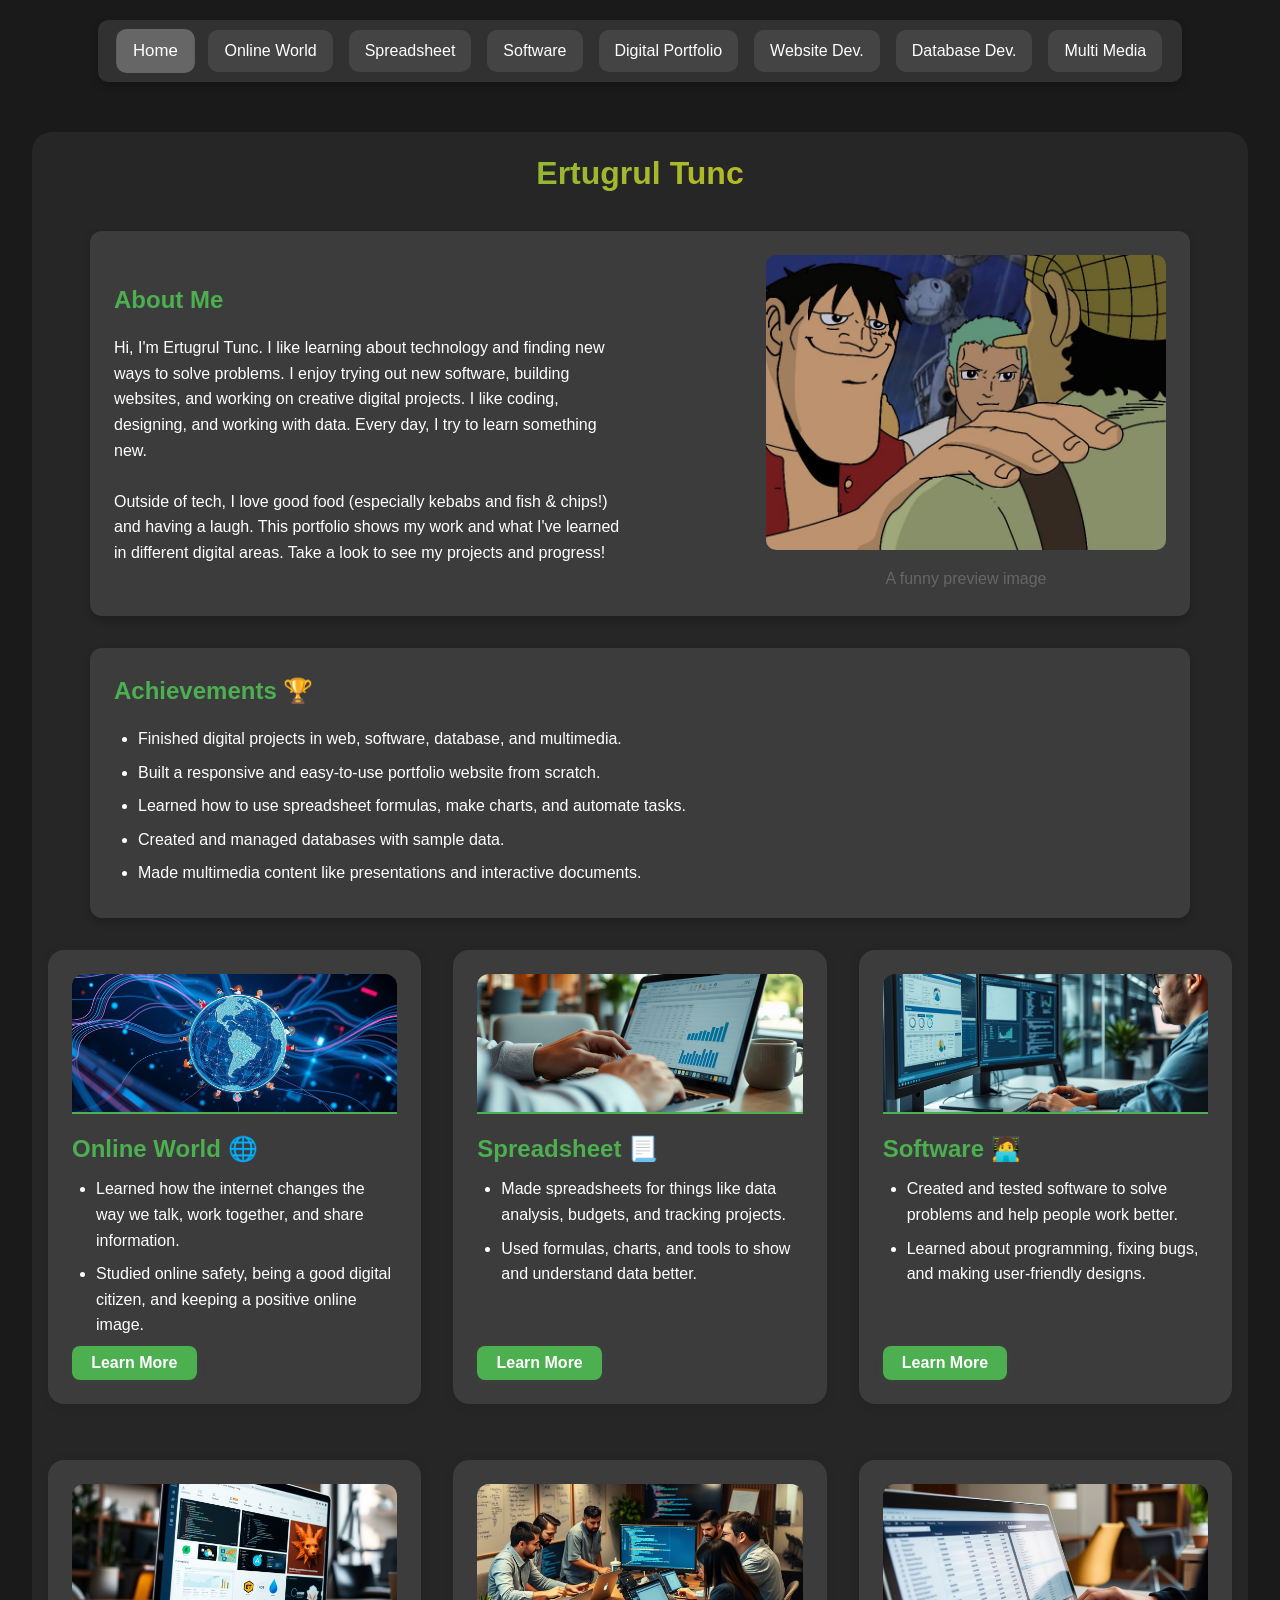
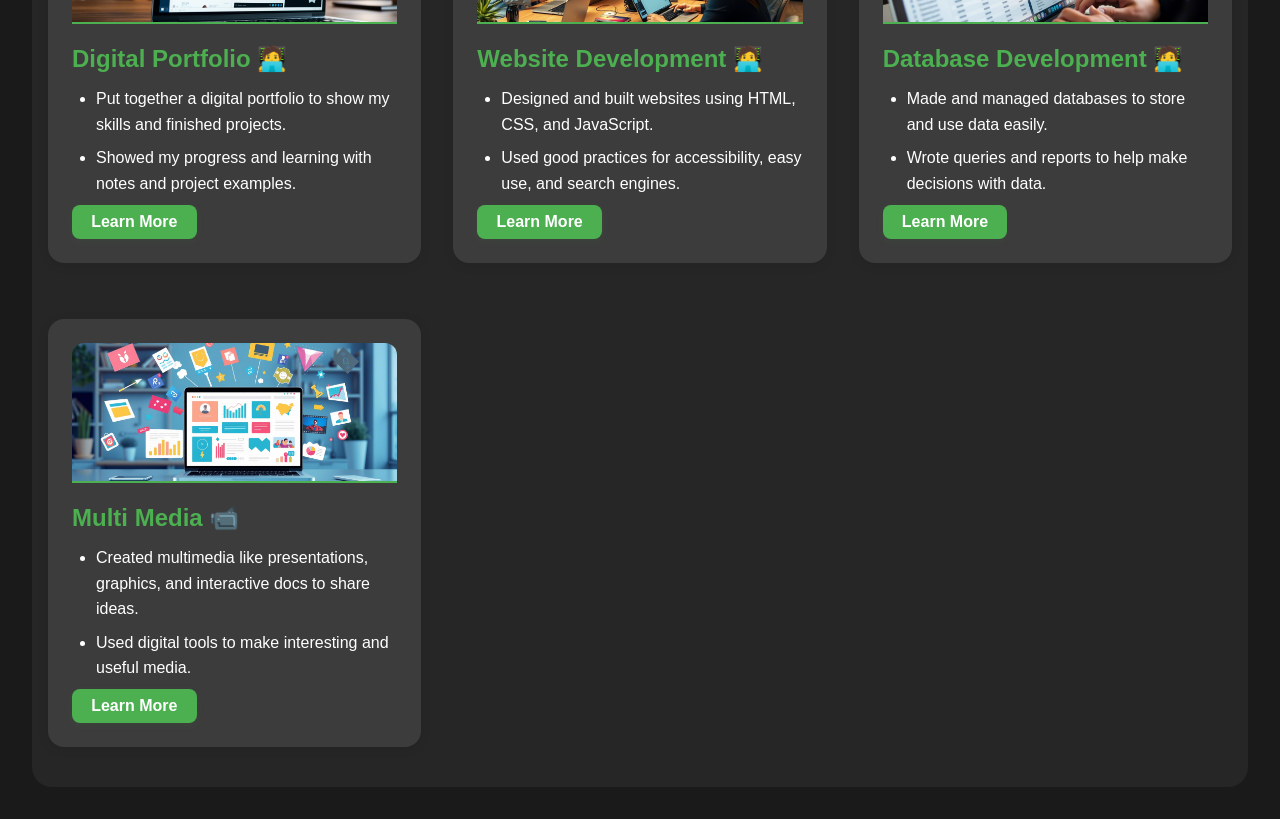
<file: index.html>
<!DOCTYPE html>
<html lang="en">
<head>
    <meta charset="UTF-8">
    <meta name="viewport" content="width=device-width, initial-scale=1.0">
    <title>Home - Ertugrul Tunc Portfolio</title>
    <link rel="stylesheet" href="styles.css">
</head>
<body>
    <!-- Floating Navbar -->
    <nav>
        <ul>
            <li><a href="index.html" class="active">Home</a></li>
            <li><a href="#online">Online World</a></li>
            <li><a href="#spreadsheet" >Spreadsheet</a></li>
            <li><a href="#software">Software</a></li>
            <li><a href="#digital_portfilio">Digital Portfolio</a></li>
            <li><a href="#website_dev">Website Dev.</a></li>
            <li><a href="#database_dev">Database Dev.</a></li>
            <li><a href="#multimedia">Multi Media</a></li>
        </ul>
    </nav>

    <!-- Main Content -->
    <main>
        <div class="container">
            <h1 class="name">Ertugrul Tunc</h1>
            <!-- Combined About Me and Image Preview Section -->
            <section class="about-image-section card" style="display: flex; align-items: center; justify-content: space-between; max-width: 1100px; margin: 2rem auto;">
                <div class="about-text" style="flex: 1; max-width: 550px; padding-right: 2rem;">
                    <h2>About Me</h2>
                    <p>
                        Hi, I'm Ertugrul Tunc. I like learning about technology and finding new ways to solve problems. I enjoy trying out new software, building websites, and working on creative digital projects. I like coding, designing, and working with data. Every day, I try to learn something new.<br><br>
                        Outside of tech, I love good food (especially kebabs and fish & chips!) and having a laugh. This portfolio shows my work and what I've learned in different digital areas. Take a look to see my projects and progress!
                    </p>
                </div>
                <div class="about-image" style="flex: 1; max-width: 400px; text-align: right;">
                    <img src="assets/0_Others/b11.jfif" alt="Image Preview" style="max-width: 100%; border-radius: 10px;">
                    <div class="image-caption" style="margin-top: 0.5rem;">A funny preview image</div>
                </div>
            </section>
            <!-- Achievements Section (now inside main content) -->
            <section class="achievements-section" style="max-width: 1100px; margin: 2rem auto 0 auto;">
                <div class="card">
                    <h2>Achievements 🏆</h2>
                    <ul>
                        <li>Finished digital projects in web, software, database, and multimedia.</li>
                        <li>Built a responsive and easy-to-use portfolio website from scratch.</li>
                        <li>Learned how to use spreadsheet formulas, make charts, and automate tasks.</li>
                        <li>Created and managed databases with sample data.</li>
                        <li>Made multimedia content like presentations and interactive documents.</li>
                    </ul>
                </div>
            </section>
            <!-- Sections Grid Start -->
            <div class="sections-grid">
                <a href="online.html" class="card section-card section-link" id="online">
                    <img src="assets/0_Others/onlineworld.png" alt="Online World Preview" class="section-preview-img">
                    <h2>Online World 🌐</h2>
                    <ul>
                        <li>Learned how the internet changes the way we talk, work together, and share information.</li>
                        <li>Studied online safety, being a good digital citizen, and keeping a positive online image.</li>
                    </ul>
                    <button class="learn-more-btn">Learn More</button>
                </a>
                <a href="spreadsheet.html" class="card section-card section-link" id="spreadsheet">
                    <img src="assets/0_Others/spreadsheet.png" alt="Spreadsheet Preview" class="section-preview-img">
                    <h2>Spreadsheet 📃</h2>
                    <ul>
                        <li>Made spreadsheets for things like data analysis, budgets, and tracking projects.</li>
                        <li>Used formulas, charts, and tools to show and understand data better.</li>
                    </ul>
                    <button class="learn-more-btn">Learn More</button>
                </a>
                <a href="software.html" class="card section-card section-link" id="software">
                    <img src="assets/0_Others/software.png" alt="Software Preview" class="section-preview-img">
                    <h2>Software 🧑‍💻</h2>
                    <ul>
                        <li>Created and tested software to solve problems and help people work better.</li>
                        <li>Learned about programming, fixing bugs, and making user-friendly designs.</li>
                    </ul>
                    <button class="learn-more-btn">Learn More</button>
                </a>
                <a href="digital_portfilio.html" class="card section-card section-link" id="digital_portfilio">
                    <img src="assets/0_Others/digitalportfolio.png" alt="Digital Portfolio Preview" class="section-preview-img">
                    <h2>Digital Portfolio 🧑‍💻</h2>
                    <ul>
                        <li>Put together a digital portfolio to show my skills and finished projects.</li>
                        <li>Showed my progress and learning with notes and project examples.</li>
                    </ul>
                    <button class="learn-more-btn">Learn More</button>
                </a>
                <a href="website_dev.html" class="card section-card section-link" id="website_dev">
                    <img src="assets/0_Others/websitedevelopment.png" alt="Website Development Preview" class="section-preview-img">
                    <h2>Website Development 🧑‍💻</h2>
                    <ul>
                        <li>Designed and built websites using HTML, CSS, and JavaScript.</li>
                        <li>Used good practices for accessibility, easy use, and search engines.</li>
                    </ul>
                    <button class="learn-more-btn">Learn More</button>
                </a>
                <a href="database_dev.html" class="card section-card section-link" id="database_dev">
                    <img src="assets/0_Others/databasedevelopment.png" alt="Database Development Preview" class="section-preview-img">
                    <h2>Database Development 🧑‍💻</h2>
                    <ul>
                        <li>Made and managed databases to store and use data easily.</li>
                        <li>Wrote queries and reports to help make decisions with data.</li>
                    </ul>
                    <button class="learn-more-btn">Learn More</button>
                </a>
                <a href="multimedia.html" class="card section-card section-link" id="multimedia">
                    <img src="assets/0_Others/multimedia.png" alt="Multi Media Preview" class="section-preview-img">
                    <h2>Multi Media 📹</h2>
                    <ul>
                        <li>Created multimedia like presentations, graphics, and interactive docs to share ideas.</li>
                        <li>Used digital tools to make interesting and useful media.</li>
                    </ul>
                    <button class="learn-more-btn">Learn More</button>
                </a>
            </div>
            <!-- Sections Grid End -->
        </div>
    </main>
    <script>
        // Smooth scroll and highlight for navbar links
        document.querySelectorAll('nav a[href^="#"]').forEach(link => {
            link.addEventListener('click', function(e) {
                const targetId = this.getAttribute('href').slice(1);
                const target = document.getElementById(targetId);
                if (target) {
                    e.preventDefault();
                    target.scrollIntoView({ behavior: 'smooth', block: 'center' });
                    // Remove highlight from any previously highlighted section
                    document.querySelectorAll('.highlight-section').forEach(el => {
                        el.classList.remove('highlight-section');
                    });
                    // Add highlight to the target section
                    target.classList.add('highlight-section');
                    // Remove highlight after a short delay
                    setTimeout(() => {
                        target.classList.remove('highlight-section');
                    }, 1500);
                }
            });
        });
    </script>
</body>
</html>
</file>
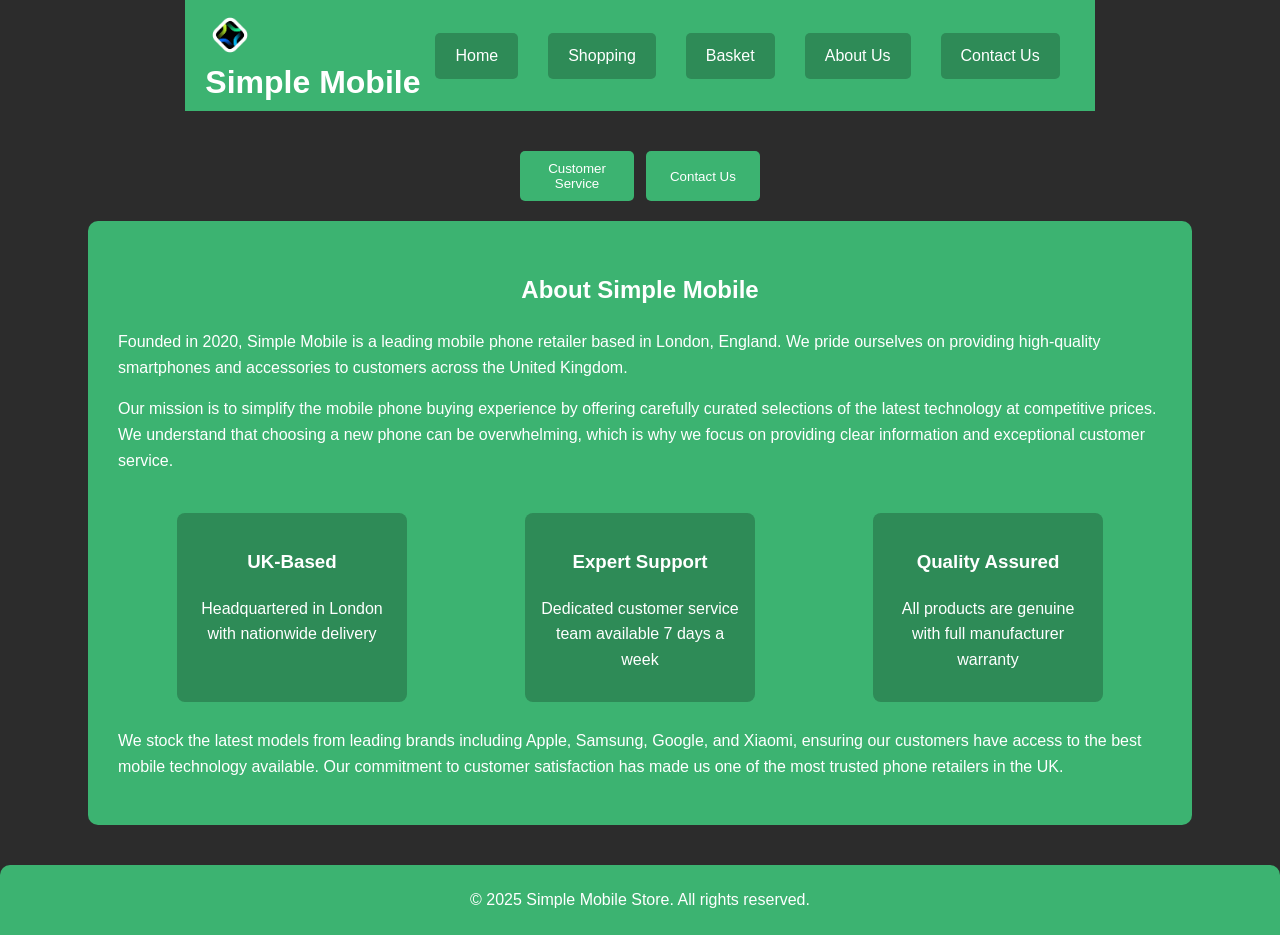
<file: about.html>
<!DOCTYPE html>
<html lang="en">
<head>
    <meta charset="UTF-8">
    <meta name="viewport" content="width=device-width, initial-scale=1.0">
    <title>Simple Mobile - About Us Page</title>
    <style>
        body {
            background-color: #2c2c2c;
            font-family: Arial, sans-serif;
            margin: 0;
            padding: 0;
            display: flex;
            flex-direction: column;
            align-items: center;
            color: white;
        }
        .header-container {
            display: flex;
            align-items: center;
            justify-content: space-between;
            background-color: #3CB371;
            padding: 10px 20px;
            width: 100%;
            box-sizing: border-box;
            position: sticky;
            top: 0;
            z-index: 1000;
        }
        .logo {
            margin-right: 20px;
        }
        .navbar {
            display: flex;
            list-style-type: none;
            margin: 0;
            padding: 0;
        }
        .navbar li {
            margin: 0 15px;
        }
        .navbar a {
            color: white;
            text-decoration: none;
            padding: 14px 20px;
            display: block;
            border-radius: 5px;
            transition: background-color 0.3s ease;
            background-color: #2E8B57;
        }
        .navbar a:hover {
            background-color: #2E8B57;
        }
        .main-content {
            padding: 20px;
            text-align: center;
            width: 100%;
            box-sizing: border-box;
            max-width: 1200px;
        }
        .about-us-container {
            display: flex;
            flex-direction: column;
            align-items: center;
            margin-top: 20px;
        }
        .button-container {
            display: flex;
            justify-content: space-around;
            margin-bottom: 20px;
        }
        .button {
            background-color: #3CB371;
            color: white;
            padding: 10px 20px;
            border: none;
            border-radius: 5px;
            cursor: pointer;
            transition: background-color 0.3s ease;
            width: 45%;
        }
        .button:hover {
            background-color: #2E8B57;
        }
        .about-info {
            width: 90%;
            height: auto;
            background-color: #3CB371;
            border-radius: 10px;
            padding: 30px;
            color: white;
            text-align: left;
            line-height: 1.6;
        }

        .about-info h2 {
            color: white;
            margin-bottom: 20px;
            text-align: center;
        }

        .about-info p {
            margin-bottom: 15px;
        }

        .company-highlights {
            display: flex;
            justify-content: space-around;
            margin-top: 30px;
            flex-wrap: wrap;
        }

        .highlight-box {
            background-color: #2E8B57;
            padding: 15px;
            border-radius: 8px;
            margin: 10px;
            width: 200px;
            text-align: center;
        }
        footer {
            text-align: center;
            padding: 10px 0;
            background-color: #3CB371;
            color: white;
            border-top-left-radius: 10px;
            border-top-right-radius: 10px;
            margin-top: 20px;
            width: 100%;
            box-sizing: border-box;
        }
        .datetime-container {
            display: flex;
            flex-direction: column;
            align-items: flex-end;
        }
        .trademark {
            position: fixed;
            bottom: 10px;
            right: 10px;
            background-color: rgba(60, 179, 113, 0.8);
            padding: 5px 10px;
            border-radius: 5px;
            font-size: 0.8em;
            z-index: 1000;
        }
        .logo-container {
            position: fixed;
            top: 20px;
            left: 20px;
            background-color: #3CB371;
            padding: 10px 20px;
            border-radius: 10px;
            display: flex;
            align-items: center;
            box-shadow: 0 4px 8px rgba(0, 0, 0, 0.2);
            z-index: 1001;
        }

        .logo-container img {
            width: 50px;
            height: 50px;
            margin-right: 15px;
        }

        .logo-container h1 {
            margin: 0;
            color: white;
            font-size: 1.5em;
        }
    </style>
</head>
<body>
    <header>
        <div class="header-container">
            <div>
                <img src="assets\logo.jpg" alt="Simple Mobile Logo" class="logo" width="50" height="50">
                <h1 style="margin: 0; color: white;">Simple Mobile</h1>
            </div>
            <nav>
                <ul class="navbar">
                    <li><a href="index.html">Home</a></li>
                    <li><a href="shopping.html">Shopping</a></li>
                    <li><a href="basket.html">Basket</a></li>
                    <li><a href="about.html">About Us</a></li>
                    <li><a href="contact.html">Contact Us</a></li>
                </ul>
            </nav>
        </div>
    </header>
    <main>
        <section class="main-content">
            <div class="about-us-container">
                <div class="button-container">
                    <button class="button" onclick="window.location.href='customerservice.html'">Customer Service</button>
                    <button class="button">Contact Us</button>
                </div>
                <div class="about-info">
                    <h2>About Simple Mobile</h2>
                    <p>Founded in 2020, Simple Mobile is a leading mobile phone retailer based in London, England. We pride ourselves on providing high-quality smartphones and accessories to customers across the United Kingdom.</p>
                    
                    <p>Our mission is to simplify the mobile phone buying experience by offering carefully curated selections of the latest technology at competitive prices. We understand that choosing a new phone can be overwhelming, which is why we focus on providing clear information and exceptional customer service.</p>

                    <div class="company-highlights">
                        <div class="highlight-box">
                            <h3>UK-Based</h3>
                            <p>Headquartered in London with nationwide delivery</p>
                        </div>
                        <div class="highlight-box">
                            <h3>Expert Support</h3>
                            <p>Dedicated customer service team available 7 days a week</p>
                        </div>
                        <div class="highlight-box">
                            <h3>Quality Assured</h3>
                            <p>All products are genuine with full manufacturer warranty</p>
                        </div>
                    </div>

                    <p>We stock the latest models from leading brands including Apple, Samsung, Google, and Xiaomi, ensuring our customers have access to the best mobile technology available. Our commitment to customer satisfaction has made us one of the most trusted phone retailers in the UK.</p>
                </div>
            </div>
        </section>
    </main>
    <footer>
        <p>&copy; 2025 Simple Mobile Store. All rights reserved.</p>
    </footer>
</body>
</html>
</file>
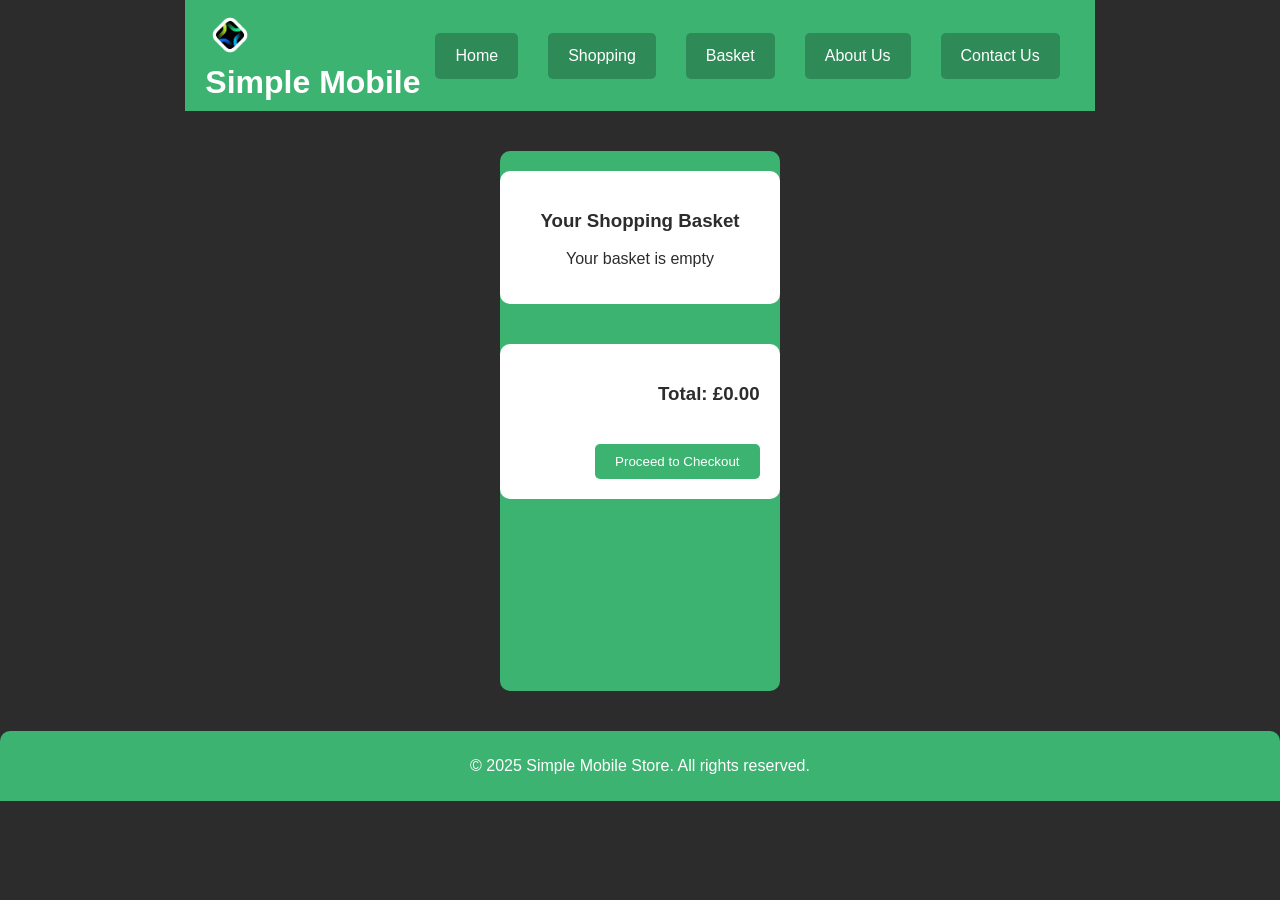
<file: basket.html>
<!DOCTYPE html>
<html lang="en">
<head>
    <meta charset="UTF-8">
    <meta name="viewport" content="width=device-width, initial-scale=1.0">
    <title>Simple Mobile - Basket Page</title>
    <style>
        body {
            background-color: #2c2c2c;
            font-family: Arial, sans-serif;
            margin: 0;
            padding: 0;
            display: flex;
            flex-direction: column;
            align-items: center;
            color: white;
        }
        .header-container {
            display: flex;
            align-items: center;
            justify-content: space-between;
            background-color: #3CB371;
            padding: 10px 20px;
            width: 100%;
            box-sizing: border-box;
            position: sticky;
            top: 0;
            z-index: 1000;
        }
        .logo {
            margin-right: 20px;
        }
        .navbar {
            display: flex;
            list-style-type: none;
            margin: 0;
            padding: 0;
        }
        .navbar li {
            margin: 0 15px;
        }
        .navbar a {
            color: white;
            text-decoration: none;
            padding: 14px 20px;
            display: block;
            border-radius: 5px;
            transition: background-color 0.3s ease;
            background-color: #2E8B57;
        }
        .navbar a:hover {
            background-color: #2E8B57;
        }
        .main-content {
            padding: 20px;
            text-align: center;
            width: 100%;
            box-sizing: border-box;
            max-width: 1200px;
        }
        .basket-container {
            display: flex;
            flex-direction: column;
            align-items: center;
            gap: 20px;
            margin: 20px 0;
            background-color: #3CB371;
            padding: 20px;
            border-radius: 10px;
            min-height: calc(100vh - 400px);
        }
        .checkout-list {
            width: 100%;
            max-width: 800px;
            background-color: white;
            border-radius: 10px;
            padding: 20px;
            color: #2c2c2c;
            margin-bottom: 20px;
            max-height: 500px;
            overflow-y: auto;
        }
        .image-card {
            width: 45%;
            height: 300px;
            background-color: white;
            border-radius: 10px;
            display: flex;
            align-items: center;
            justify-content: center;
            box-shadow: 0 4px 8px rgba(0, 0, 0, 0.1);
        }
        .price-total {
            width: 100%;
            max-width: 800px;
            background-color: white;
            color: #2c2c2c;
            padding: 20px;
            border-radius: 10px;
            text-align: right;
        }
        .checkout-btn {
            background-color: #3CB371;
            color: white;
            padding: 10px 20px;
            border: none;
            border-radius: 5px;
            cursor: pointer;
            transition: background-color 0.3s ease;
            margin-top: 20px;
        }
        .checkout-btn:hover {
            background-color: #2E8B57;
        }
        footer {
            position: relative;
            bottom: 0;
            text-align: center;
            padding: 10px 0;
            background-color: #3CB371;
            color: white;
            border-top-left-radius: 10px;
            border-top-right-radius: 10px;
            width: 100%;
            box-sizing: border-box;
            margin-top: auto;
        }
        .basket-item {
            display: flex;
            justify-content: space-between;
            align-items: center;
            padding: 10px;
            border-bottom: 1px solid #ddd;
        }

        .basket-item img {
            width: 50px;
            height: 50px;
            object-fit: cover;
            border-radius: 5px;
        }

        .remove-btn {
            background-color: #ff4444;
            color: white;
            border: none;
            padding: 5px 10px;
            border-radius: 3px;
            cursor: pointer;
        }
        .datetime-container {
            display: flex;
            flex-direction: column;
            align-items: flex-end;
        }
        .trademark {
            position: fixed;
            bottom: 10px;
            right: 10px;
            background-color: rgba(60, 179, 113, 0.8);
            padding: 5px 10px;
            border-radius: 5px;
            font-size: 0.8em;
            z-index: 1000;
        }
        .logo-container {
            position: fixed;
            top: 20px;
            left: 20px;
            background-color: #3CB371;
            padding: 10px 20px;
            border-radius: 10px;
            display: flex;
            align-items: center;
            box-shadow: 0 4px 8px rgba(0, 0, 0, 0.2);
            z-index: 1001;
        }

        .logo-container img {
            width: 50px;
            height: 50px;
            margin-right: 15px;
        }

        .logo-container h1 {
            margin: 0;
            color: white;
            font-size: 1.5em;
        }
    </style>
</head>
<body>
    <header>
        <div class="header-container">
            <div>
                <img src="assets\logo.jpg" alt="Simple Mobile Logo" class="logo" width="50" height="50">
                <h1 style="margin: 0; color: white;">Simple Mobile</h1>
            </div>
            <nav>
                <ul class="navbar">
                    <li><a href="index.html">Home</a></li>
                    <li><a href="shopping.html">Shopping</a></li>
                    <li><a href="basket.html">Basket</a></li>
                    <li><a href="about.html">About Us</a></li>
                    <li><a href="contact.html">Contact Us</a></li>
                </ul>
            </nav>
        </div>
    </header>
    <main>
        <section class="main-content">
            <div class="basket-container">
                <div class="checkout-list">
                    <h3>Your Shopping Basket</h3>
                    <div id="basket-items">
                        <!-- Items will be dynamically added here -->
                    </div>
                </div>
                <div class="price-total">
                    <h3>Total: £<span id="total-price">0.00</span></h3>
                    <button class="checkout-btn">Proceed to Checkout</button>
                </div>
            </div>
        </section>
    </main>
    <footer>
        <p>&copy; 2025 Simple Mobile Store. All rights reserved.</p>
    </footer>
    <script>
        // Function to load basket items from localStorage
        function loadBasket() {
            const basketItems = JSON.parse(localStorage.getItem('basketItems')) || [];
            const basketContainer = document.getElementById('basket-items');
            const totalElement = document.getElementById('total-price');
            let total = 0;

            basketContainer.innerHTML = '';

            if (basketItems.length === 0) {
                basketContainer.innerHTML = '<p>Your basket is empty</p>';
                return;
            }

            basketItems.forEach((item, index) => {
                const itemElement = document.createElement('div');
                itemElement.className = 'basket-item';
                itemElement.innerHTML = `
                    <img src="${item.image}" alt="${item.name}">
                    <span>${item.name}</span>
                    <span>£${item.price}</span>
                    <button class="remove-btn" onclick="removeItem(${index})">Remove</button>
                `;
                basketContainer.appendChild(itemElement);
                total += parseFloat(item.price);
            });

            totalElement.textContent = total.toFixed(2);
        }

        // Function to remove item from basket
        function removeItem(index) {
            let basketItems = JSON.parse(localStorage.getItem('basketItems')) || [];
            basketItems.splice(index, 1);
            localStorage.setItem('basketItems', JSON.stringify(basketItems));
            loadBasket();
        }

        // Load basket when page loads
        document.addEventListener('DOMContentLoaded', loadBasket);

        // Handle checkout
        document.querySelector('.checkout-btn').addEventListener('click', () => {
        const basketItems = JSON.parse(localStorage.getItem('basketItems')) || [];
        if (basketItems.length === 0) {
            alert('Your basket is empty!');
            return;
        }
        window.location.href = 'checkout.html'; // Redirect to checkout page
    });
    </script>
</body>
</html>
</file>
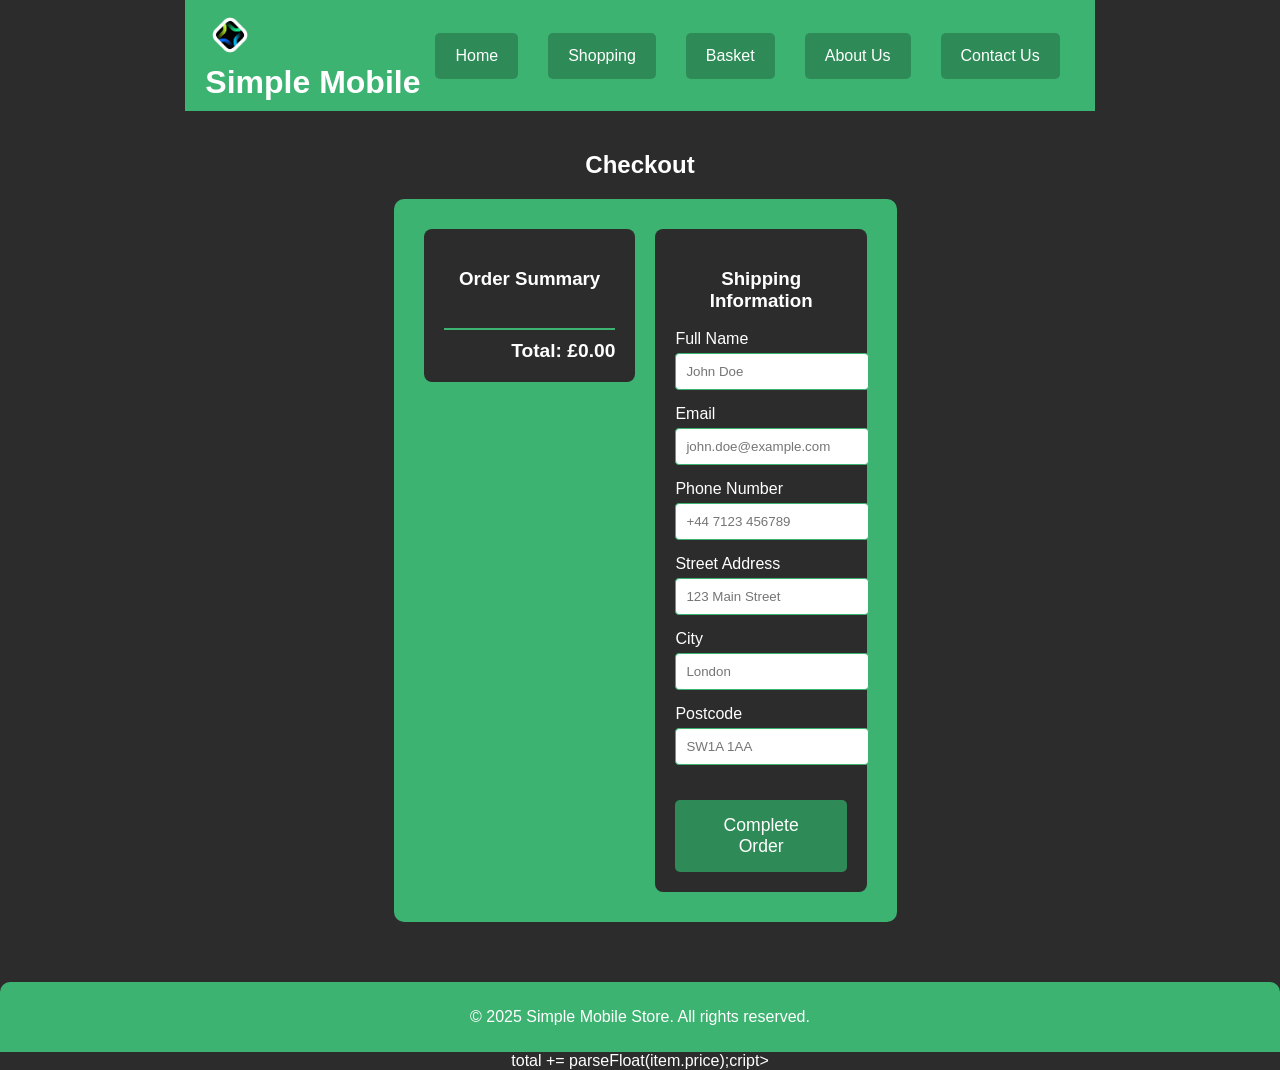
<file: checkout.html>
<!DOCTYPE html>
<html lang="en">
<head>
    <meta charset="UTF-8">
    <meta name="viewport" content="width=device-width, initial-scale=1.0">
    <title>Simple Mobile - Checkout Page</title>
    <style>
        body {
            background-color: #2c2c2c;
            font-family: Arial, sans-serif;
            margin: 0;
            padding: 0;
            display: flex;
            flex-direction: column;
            align-items: center;
            color: white;
        }
        .header-container {
            display: flex;
            align-items: center;
            justify-content: space-between;
            background-color: #3CB371;
            padding: 10px 20px;
            width: 100%;
            box-sizing: border-box;
            position: sticky;
            top: 0;
            z-index: 1000;
        }
        .logo {
            margin-right: 20px;
        }
        .navbar {
            display: flex;
            list-style-type: none;
            margin: 0;
            padding: 0;
        }
        .navbar li {
            margin: 0 15px;
        }
        .navbar a {
            color: white;
            text-decoration: none;
            padding: 14px 20px;
            display: block;
            border-radius: 5px;
            transition: background-color 0.3s ease;
            background-color: #2E8B57;
        }
        .navbar a:hover {
            background-color: #2E8B57;
        }
        .main-content {
            padding: 20px;
            text-align: center;
            width: 100%;
            box-sizing: border-box;
            max-width: 1200px;
        }
        .checkout-container {
            display: flex;
            flex-direction: row; /* Changed from column to row */
            gap: 20px;
            background-color: #3CB371;
            padding: 30px;
            border-radius: 10px;
            width: 90%;
            max-width: 1200px;
            margin: 20px auto;
            overflow-y: auto;
            max-height: calc(100vh - 200px);
        }
        .checkout-btn-container {
            width: 20%;
            height: 300px;
            background-color: white;
            border-radius: 10px;
            display: flex;
            align-items: center;
            justify-content: center;
            box-shadow: 0 4px 8px rgba(0, 0, 0, 0.1);
        }
        .image-card {
            width: 45%;
            height: 300px;
            background-color: white;
            border-radius: 10px;
            display: flex;
            align-items: center;
            justify-content: center;
            box-shadow: 0 4px 8px rgba(0, 0, 0, 0.1);
        }
        .success-message {
            width: 30%;
            height: 300px;
            background-color: white;
            border-radius: 10px;
            display: flex;
            align-items: center;
            justify-content: center;
            box-shadow: 0 4px 8px rgba(0, 0, 0, 0.1);
        }
        .checkout-btn {
            background-color: #2E8B57;
            color: white;
            padding: 15px 30px;
            border: none;
            border-radius: 5px;
            cursor: pointer;
            font-size: 1.1em;
            transition: background-color 0.3s ease;
            width: 100%;
            margin-top: 20px;
        }
        .checkout-btn:hover {
            background-color: #2E8B57;
            opacity: 0.9;
        }
        .order-summary {
            flex: 1;
            background-color: #2c2c2c;
            padding: 20px;
            border-radius: 8px;
            height: fit-content;
        }
        .order-item {
            display: flex;
            justify-content: space-between;
            align-items: center;
            padding: 15px;
            border-bottom: 1px solid #3CB371;
            color: white;
        }
        .order-item img {
            width: 50px;
            height: 50px;
            object-fit: cover;
            border-radius: 5px;
            margin-right: 10px;
        }
        .total-section {
            margin-top: 20px;
            padding-top: 10px;
            border-top: 2px solid #3CB371;
            text-align: right;
            color: white;
            font-size: 1.2em;
        }
        .checkout-form {
            flex: 1;
            background-color: #2c2c2c;
            padding: 20px;
            border-radius: 8px;
            height: fit-content;
        }
        .form-group {
            margin-bottom: 15px;
            text-align: left;
        }
        .form-group label {
            display: block;
            margin-bottom: 5px;
            color: white;
        }
        .form-group input {
            width: 100%;
            padding: 10px;
            border: 1px solid #3CB371;
            border-radius: 4px;
            background-color: white;
            color: #2c2c2c;
        }
        .checkout-container {
            display: flex;
            flex-direction: row; /* Changed from column to row */
            gap: 20px;
            background-color: #3CB371;
            padding: 30px;
            border-radius: 10px;
            width: 90%;
            max-width: 1200px;
            margin: 20px auto;
            overflow-y: auto;
            max-height: calc(100vh - 200px);
        }

        .order-summary {
            flex: 1;
            background-color: #2c2c2c;
            padding: 20px;
            border-radius: 8px;
            height: fit-content;
        }

        .checkout-form {
            flex: 1;
            background-color: #2c2c2c;
            padding: 20px;
            border-radius: 8px;
            height: fit-content;
        }

        .form-group {
            margin-bottom: 15px;
            text-align: left;
        }

        .form-group input {
            width: 100%;
            padding: 10px;
            border: 1px solid #3CB371;
            border-radius: 4px;
            background-color: white;
            color: #2c2c2c;
        }

        .checkout-btn {
            background-color: #2E8B57;
            color: white;
            padding: 15px 30px;
            border: none;
            border-radius: 5px;
            cursor: pointer;
            font-size: 1.1em;
            transition: background-color 0.3s ease;
            width: 100%;
            margin-top: 20px;
        }

        .checkout-btn:hover {
            background-color: #2E8B57;
            opacity: 0.9;
        }

        footer {
            text-align: center;
            padding: 10px 0;
            background-color: #3CB371;
            color: white;
            border-top-left-radius: 10px;
            border-top-right-radius: 10px;
            margin-top: 20px;
            width: 100%;
            box-sizing: border-box;
        }

        #checkout-items {
            max-height: 400px;
            overflow-y: auto;
            margin-bottom: 20px;
        }
        .datetime-container {
            display: flex;
            flex-direction: column;
            align-items: flex-end;
        }
        .trademark {
            position: fixed;
            bottom: 10px;
            right: 10px;
            background-color: rgba(60, 179, 113, 0.8);
            padding: 5px 10px;
            border-radius: 5px;
            font-size: 0.8em;
            z-index: 1000;
        }
        .logo-container {
            position: fixed;
            top: 20px;
            left: 20px;
            background-color: #3CB371;
            padding: 10px 20px;
            border-radius: 10px;
            display: flex;
            align-items: center;
            box-shadow: 0 4px 8px rgba(0, 0, 0, 0.2);
            z-index: 1001;
        }

        .logo-container img {
            width: 50px;
            height: 50px;
            margin-right: 15px;
        }

        .logo-container h1 {
            margin: 0;
            color: white;
            font-size: 1.5em;
        }
    </style>
    </head>
    <body>
        <header>
            <div class="header-container">
                <div>
                    <img src="assets/logo.jpg" alt="Simple Mobile Logo" class="logo" width="50" height="50">
                    <h1 style="margin: 0; color: white;">Simple Mobile</h1>
                </div>
                <nav>
                    <ul class="navbar">
                        <li><a href="index.html">Home</a></li>
                        <li><a href="shopping.html">Shopping</a></li>
                        <li><a href="basket.html">Basket</a></li>
                        <li><a href="about.html">About Us</a></li>
                        <li><a href="contact.html">Contact Us</a></li>
                    </ul>
                </nav>
            </div>
        </header>
    
        <main>
            <section class="main-content">
                <h2>Checkout</h2>
                <div class="checkout-container">
                    <div class="order-summary">
                        <h3>Order Summary</h3>
                        <div id="checkout-items"></div>
                        <div class="total-section">
                            <strong>Total: £<span id="total-amount">0.00</span></strong>
                        </div>
                    </div>
    
                    <div class="checkout-form">
                        <h3>Shipping Information</h3>
                        <form id="shipping-form">
                            <div class="form-group">
                                <label for="fullname">Full Name</label>
                                <input type="text" id="fullname" required placeholder="John Doe">
                            </div>
                            <div class="form-group">
                                <label for="email">Email</label>
                                <input type="email" id="email" required placeholder="john.doe@example.com">
                            </div>
                            <div class="form-group">
                                <label for="phone">Phone Number</label>
                                <input type="tel" id="phone" required placeholder="+44 7123 456789">
                            </div>
                            <div class="form-group">
                                <label for="address">Street Address</label>
                                <input type="text" id="address" required placeholder="123 Main Street">
                            </div>
                            <div class="form-group">
                                <label for="city">City</label>
                                <input type="text" id="city" required placeholder="London">
                            </div>
                            <div class="form-group">
                                <label for="postcode">Postcode</label>
                                <input type="text" id="postcode" required placeholder="SW1A 1AA">
                            </div>
                            <button type="submit" class="checkout-btn">Complete Order</button>
                        </form>
                    </div>
                </div>
            </section>
        </main>
    
        <footer>
            <p>&copy; 2025 Simple Mobile Store. All rights reserved.</p>
        </footer>
    
        <script>
            document.addEventListener('DOMContentLoaded', () => {
                const basketItems = JSON.parse(localStorage.getItem('basketItems')) || [];
                const checkoutItems = document.getElementById('checkout-items');
                const totalAmount = document.getElementById('total-amount');
                let total = 0;
                basketItems.forEach(item => {
                    const itemElement = document.createElement('div');
                    itemElement.className = 'order-item';
                    itemElement.innerHTML = `
                        <div>
                            <img src="${item.image}" alt="${item.name}">
                            ${item.name}
                        </div>
                        <div>£${item.price}</div>
                    `;
                    checkoutItems.appendChild(itemElement);
                    total += parseFloat(item.price);
                });
                totalAmount.textContent = total.toFixed(2);
            });
            document.getElementById('shipping-form').addEventListener('submit', (e) => {
                e.preventDefault();
                
                // Collect form data
                const formData = {
                    fullname: document.getElementById('fullname').value,
                    email: document.getElementById('email').value,
                    phone: document.getElementById('phone').value,
                    address: document.getElementById('address').value,
                    city: document.getElementById('city').value,
                    postcode: document.getElementById('postcode').value
                };

                // Validate form data
                if (Object.values(formData).some(value => !value)) {
                    alert('Please fill in all fields');
                    return;
                }

                // Process the order
                alert('Order placed successfully! Thank you for your purchase.');
                localStorage.removeItem('basketItems');
                window.location.href = 'home.html';
            });
        </script>            
    </html>         total += parseFloat(item.price);cript>
       </script>            
    </html>
</file>
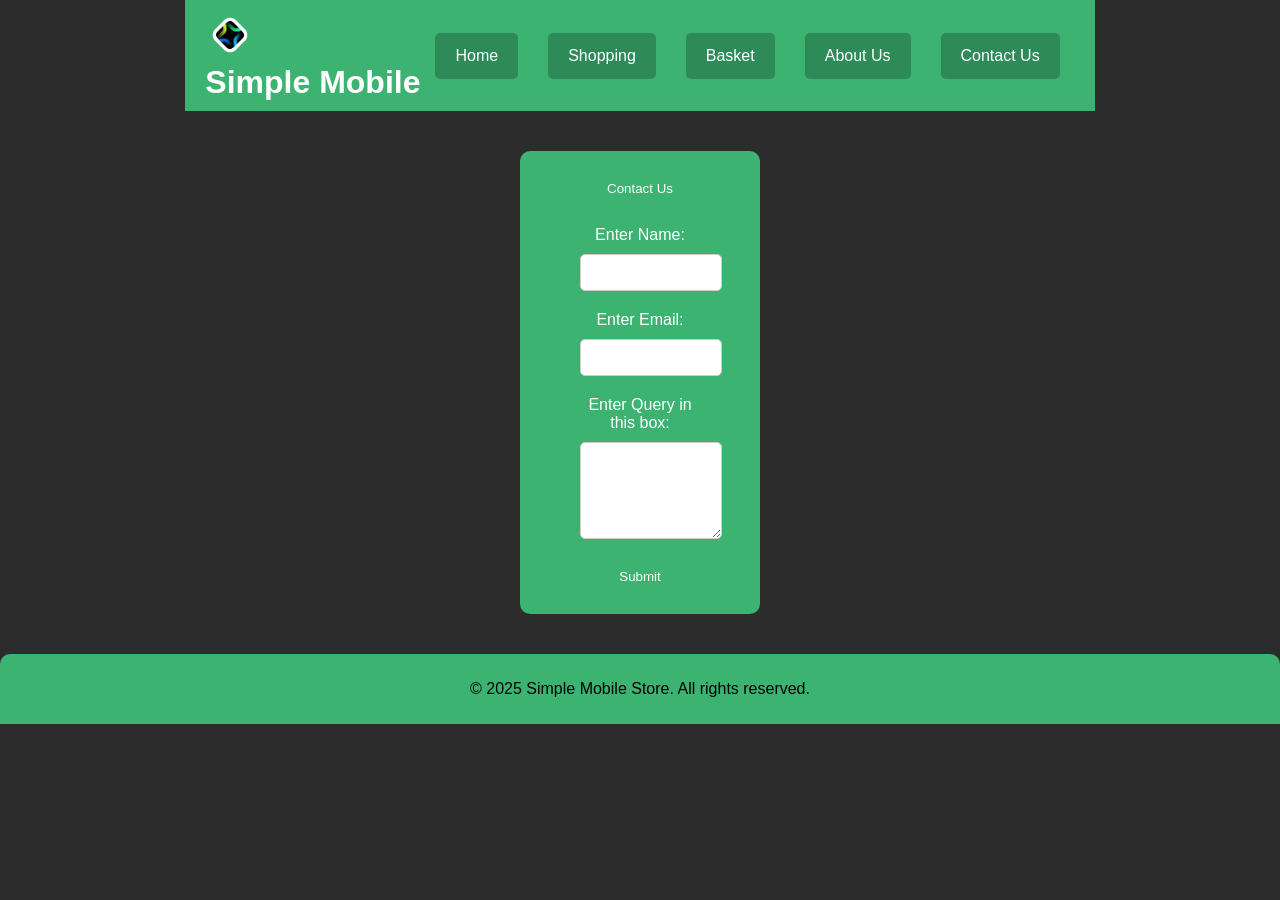
<file: contact.html>
<!DOCTYPE html>
<html lang="en">
<head>
    <meta charset="UTF-8">
    <meta name="viewport" content="width=device-width, initial-scale=1.0">
    <title>Simple Mobile - Contact Us Page</title>
    <style>
        body {
            background-color: #2c2c2c;
            font-family: Arial, sans-serif;
            margin: 0;
            padding: 0;
            display: flex;
            flex-direction: column;
            align-items: center;
            color: white;
        }
        .header-container {
            display: flex;
            align-items: center;
            justify-content: space-between;
            background-color: #3CB371;
            padding: 10px 20px;
            width: 100%;
            box-sizing: border-box;
            position: sticky;
            top: 0;
            z-index: 1000;
        }
        .logo {
            margin-right: 20px;
        }
        .navbar {
            display: flex;
            list-style-type: none;
            margin: 0;
            padding: 0;
        }
        .navbar li {
            margin: 0 15px;
        }
        .navbar a {
            color: white;
            text-decoration: none;
            padding: 14px 20px;
            display: block;
            border-radius: 5px;
            transition: background-color 0.3s ease;
            background-color: #2E8B57;
        }
        .navbar a:hover {
            background-color: #2E8B57;
        }
        .main-content {
            padding: 20px;
            text-align: center;
            width: 100%;
            box-sizing: border-box;
            max-width: 1200px;
        }
        .contact-us-container {
            display: flex;
            flex-direction: column;
            align-items: center;
            margin-top: 20px;
            background-color: #3CB371;
            padding: 20px;
            border-radius: 10px;
        }
        .contact-us-btn {
            background-color: #3CB371;
            color: white;
            padding: 10px 20px;
            border: none;
            border-radius: 5px;
            cursor: pointer;
            transition: background-color 0.3s ease;
            width: 200px;
            margin-bottom: 20px;
        }
        .contact-us-btn:hover {
            background-color: #2E8B57;
        }
        .form-container {
            display: flex;
            flex-direction: column;
            align-items: center;
            width: 60%;
            max-width: 600px;
        }
        .form-group {
            display: flex;
            flex-direction: column;
            width: 100%;
            margin-bottom: 20px;
        }
        .form-group label {
            margin-bottom: 10px;
        }
        .form-group input,
        .form-group textarea {
            padding: 10px;
            border: 1px solid #ccc;
            border-radius: 5px;
            width: 100%;
        }
        .submit-btn {
            background-color: #3CB371;
            color: white;
            padding: 10px 20px;
            border: none;
            border-radius: 5px;
            cursor: pointer;
            transition: background-color 0.3s ease;
            width: 100px;
        }
        .submit-btn:hover {
            background-color: #2E8B57;
        }
        footer {
            text-align: center;
            padding: 10px 0;
            background-color: #3CB371;
            color: black;
            border-top-left-radius: 10px;
            border-top-right-radius: 10px;
            margin-top: 20px;
            width: 100%;
            box-sizing: border-box;
        }
        .datetime-container {
            display: flex;
            flex-direction: column;
            align-items: flex-end;
        }
        .trademark {
            position: fixed;
            bottom: 10px;
            right: 10px;
            background-color: rgba(60, 179, 113, 0.8);
            padding: 5px 10px;
            border-radius: 5px;
            font-size: 0.8em;
            z-index: 1000;
        }
        .logo-container {
            position: fixed;
            top: 20px;
            left: 20px;
            background-color: #3CB371;
            padding: 10px 20px;
            border-radius: 10px;
            display: flex;
            align-items: center;
            box-shadow: 0 4px 8px rgba(0, 0, 0, 0.2);
            z-index: 1001;
        }

        .logo-container img {
            width: 50px;
            height: 50px;
            margin-right: 15px;
        }

        .logo-container h1 {
            margin: 0;
            color: white;
            font-size: 1.5em;
        }
    </style>
</head>
<body>
    <header>
        <div class="header-container">
            <div>
                <img src="assets\logo.jpg" alt="Simple Mobile Logo" class="logo" width="50" height="50">
                <h1 style="margin: 0; color: white;">Simple Mobile</h1>
            </div>
            <nav>
                <ul class="navbar">
                    <li><a href="index.html">Home</a></li>
                    <li><a href="shopping.html">Shopping</a></li>
                    <li><a href="basket.html">Basket</a></li>
                    <li><a href="about.html">About Us</a></li>
                    <li><a href="contact.html">Contact Us</a></li>
                </ul>
            </nav>
        </div>
    </header>
    <main>
        <section class="main-content">
            <div class="contact-us-container">
                <button class="contact-us-btn">Contact Us</button>
                <div class="form-container">
                    <form>
                        <div class="form-group">
                            <label for="name">Enter Name:</label>
                            <input type="text" id="name" name="name" required>
                        </div>
                        <div class="form-group">
                            <label for="email">Enter Email:</label>
                            <input type="email" id="email" name="email" required>
                        </div>
                        <div class="form-group">
                            <label for="query">Enter Query in this box:</label>
                            <textarea id="query" name="query" rows="5" required></textarea>
                        </div>
                        <button type="submit" class="submit-btn">Submit</button>
                    </form>
                </div>
            </div>
        </section>
    </main>
    <footer>
        <p>&copy; 2025 Simple Mobile Store. All rights reserved.</p>
    </footer>
    <script>
        const form = document.querySelector('form');
        form.addEventListener('submit', (event) => {
            event.preventDefault();
            alert('Your feedback has been submitted!');
        });
    </script>
</body>
</html>
</file>
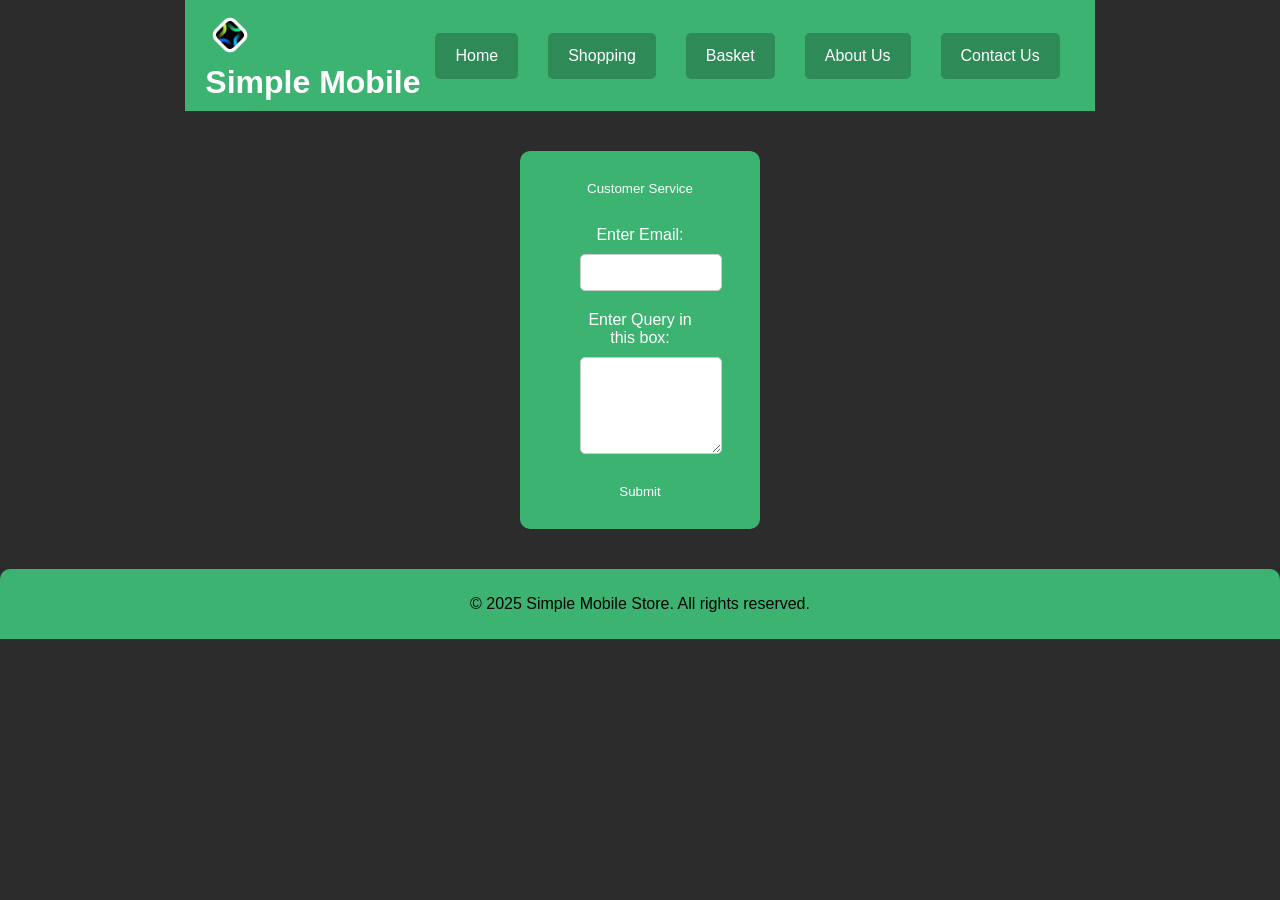
<file: customerservice.html>
<!DOCTYPE html>
<html lang="en">
<head>
    <meta charset="UTF-8">
    <meta name="viewport" content="width=device-width, initial-scale=1.0">
    <title>Simple Mobile - Customer Service Page</title>
    <style>
        body {
            background-color: #2c2c2c;
            font-family: Arial, sans-serif;
            margin: 0;
            padding: 0;
            display: flex;
            flex-direction: column;
            align-items: center;
            color: white;
        }
        .header-container {
            display: flex;
            align-items: center;
            justify-content: space-between;
            background-color: #3CB371;
            padding: 10px 20px;
            width: 100%;
            box-sizing: border-box;
            position: sticky;
            top: 0;
            z-index: 1000;
        }
        .logo {
            margin-right: 20px;
        }
        .navbar {
            display: flex;
            list-style-type: none;
            margin: 0;
            padding: 0;
        }
        .navbar li {
            margin: 0 15px;
        }
        .navbar a {
            color: white;
            text-decoration: none;
            padding: 14px 20px;
            display: block;
            border-radius: 5px;
            transition: background-color 0.3s ease;
            background-color: #2E8B57;
        }
        .navbar a:hover {
            background-color: #2E8B57;
        }
        .main-content {
            padding: 20px;
            text-align: center;
            width: 100%;
            box-sizing: border-box;
            max-width: 1200px;
        }
        .customer-service-container {
            display: flex;
            flex-direction: column;
            align-items: center;
            margin-top: 20px;
            background-color: #3CB371;
            padding: 20px;
            border-radius: 10px;
        }
        .customer-service-btn {
            background-color: #3CB371;
            color: white;
            padding: 10px 20px;
            border: none;
            border-radius: 5px;
            cursor: pointer;
            transition: background-color 0.3s ease;
            width: 200px;
            margin-bottom: 20px;
        }
        .customer-service-btn:hover {
            background-color: #2E8B57;
        }
        .form-container {
            display: flex;
            flex-direction: column;
            align-items: center;
            width: 60%;
            max-width: 600px;
        }
        .form-group {
            display: flex;
            flex-direction: column;
            width: 100%;
            margin-bottom: 20px;
        }
        .form-group label {
            margin-bottom: 10px;
        }
        .form-group input,
        .form-group textarea {
            padding: 10px;
            border: 1px solid #ccc;
            border-radius: 5px;
            width: 100%;
        }
        .submit-btn {
            background-color: #3CB371;
            color: white;
            padding: 10px 20px;
            border: none;
            border-radius: 5px;
            cursor: pointer;
            transition: background-color 0.3s ease;
            width: 100px;
        }
        .submit-btn:hover {
            background-color: #2E8B57;
        }
        footer {
            text-align: center;
            padding: 10px 0;
            background-color: #3CB371;
            color: black;
            border-top-left-radius: 10px;
            border-top-right-radius: 10px;
            margin-top: 20px;
            width: 100%;
            box-sizing: border-box;
        }
        .datetime-container {
            display: flex;
            flex-direction: column;
            align-items: flex-end;
        }
        .trademark {
            position: fixed;
            bottom: 10px;
            right: 10px;
            background-color: rgba(60, 179, 113, 0.8);
            padding: 5px 10px;
            border-radius: 5px;
            font-size: 0.8em;
            z-index: 1000;
        }
        .logo-container {
            position: fixed;
            top: 20px;
            left: 20px;
            background-color: #3CB371;
            padding: 10px 20px;
            border-radius: 10px;
            display: flex;
            align-items: center;
            box-shadow: 0 4px 8px rgba(0, 0, 0, 0.2);
            z-index: 1001;
        }

        .logo-container img {
            width: 50px;
            height: 50px;
            margin-right: 15px;
        }

        .logo-container h1 {
            margin: 0;
            color: white;
            font-size: 1.5em;
        }
    </style>
</head>
<body>
    <header>
        <div class="header-container">
            <div>
                <img src="assets\logo.jpg" alt="Simple Mobile Logo" class="logo" width="50" height="50">
                <h1 style="margin: 0; color: white;">Simple Mobile</h1>
            </div>
            <nav>
                <ul class="navbar">
                    <li><a href="index.html">Home</a></li>
                    <li><a href="shopping.html">Shopping</a></li>
                    <li><a href="basket.html">Basket</a></li>
                    <li><a href="about.html">About Us</a></li>
                    <li><a href="contact.html">Contact Us</a></li>
                </ul>
            </nav>
        </div>
    </header>
    <main>
        <section class="main-content">
            <div class="customer-service-container">
                <button class="customer-service-btn">Customer Service</button>
                <div class="form-container">
                    <form>
                        <div class="form-group">
                            <label for="email">Enter Email:</label>
                            <input type="email" id="email" name="email" required>
                        </div>
                        <div class="form-group">
                            <label for="query">Enter Query in this box:</label>
                            <textarea id="query" name="query" rows="5" required></textarea>
                        </div>
                        <button type="submit" class="submit-btn">Submit</button>
                    </form>
                </div>
            </div>
        </section>
    </main>
    <footer>
        <p>&copy; 2025 Simple Mobile Store. All rights reserved.</p>
    </footer>
    <script>
        // Add functionality to handle form submission
        const form = document.querySelector('form');
        form.addEventListener('submit', (event) => {
            event.preventDefault();
            alert('Your query has been submitted!');
            // You can add code here to send the form data to a server or perform other actions
        });
    </script>
</body>
</html>
</file>
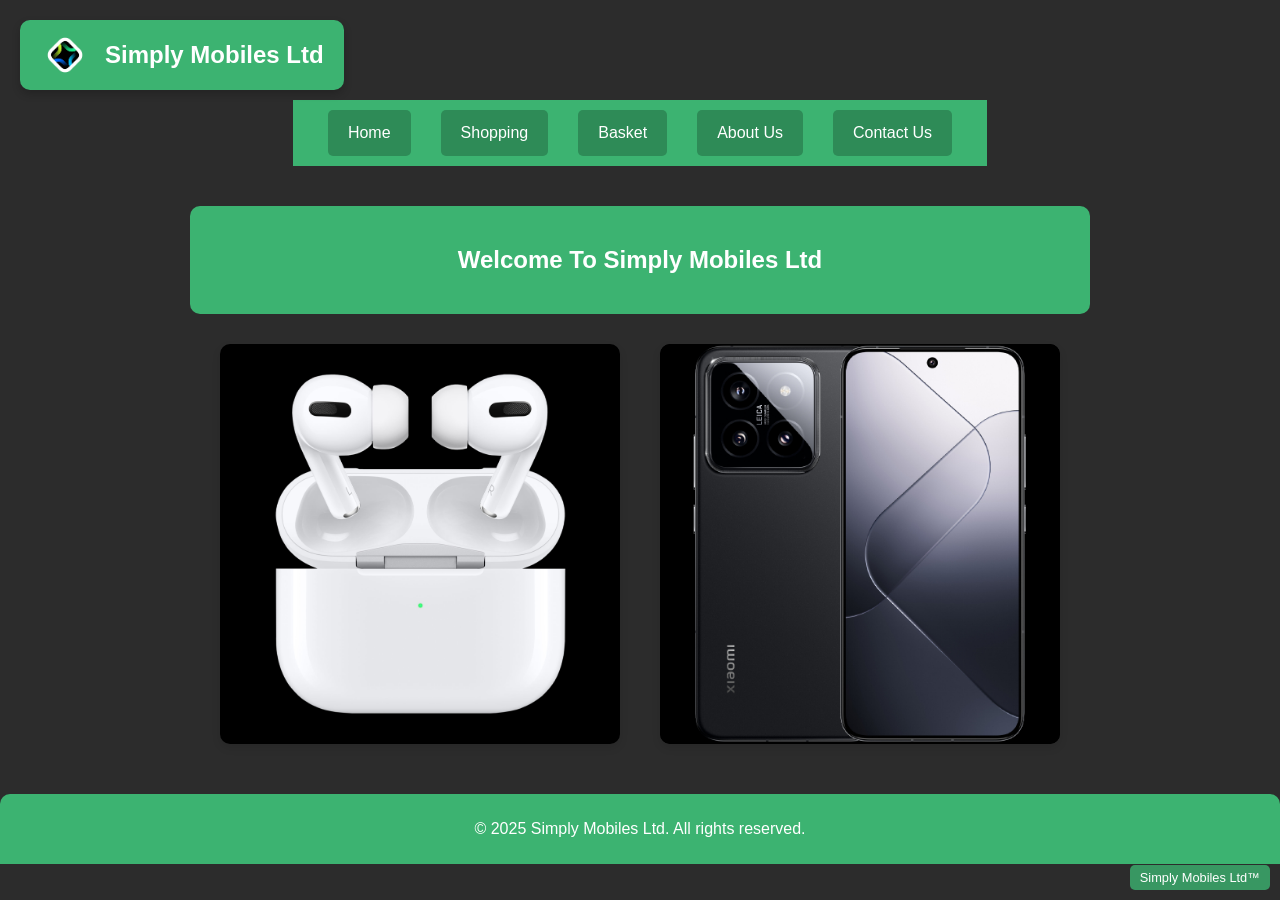
<file: home.html>
<!DOCTYPE html>
<html lang="en">
<head>
    <meta charset="UTF-8">
    <meta name="viewport" content="width=device-width, initial-scale=1.0">
    <title>Simply Mobiles Ltd</title>
    <style>
        body {
            background-color: #2c2c2c;
            font-family: Arial, sans-serif;
            margin: 0;
            padding: 0;
            display: flex;
            flex-direction: column;
            align-items: center;
            color: white;
        }
        .header-container {
            display: flex;
            align-items: center;
            justify-content: center; /* Center the navigation */
            background-color: #3CB371;
            padding: 10px 20px;
            width: 100%;
            box-sizing: border-box;
            position: sticky;
            top: 0;
            z-index: 1000;
            margin-top: 100px; /* Add space for the floating logo bar */
        }
        .logo {
            margin-right: 20px;
        }
        .navbar {
            display: flex;
            list-style-type: none;
            margin: 0 auto; /* Center the navigation items */
            padding: 0;
        }
        .navbar li {
            margin: 0 15px;
        }
        .navbar a {
            color: white;
            text-decoration: none;
            padding: 14px 20px;
            display: block;
            border-radius: 5px;
            transition: background-color 0.3s ease;
            background-color: #2E8B57;
        }
        .navbar a:hover {
            background-color: #2E8B57;
        }
        .main-content {
            padding: 20px;
            text-align: center;
            width: 100%;
            box-sizing: border-box;
            max-width: 1200px;
        }
        .welcome-message {
            background-color: #3CB371;
            padding: 20px;
            border-radius: 10px;
            margin-top: 20px;
        }
        .image-container {
            display: flex;
            justify-content: space-around;
            margin-top: 20px;
            flex-wrap: wrap;
            gap: 20px;
            padding: 0 20px;
        }
        .image-card {
            width: 45%;
            min-width: 400px;
            height: 400px;
            background-color: black;
            border-radius: 10px;
            display: flex;
            align-items: center;
            justify-content: center;
            box-shadow: 0 4px 8px rgba(0, 0, 0, 0.1);
            margin: 10px;
            overflow: hidden;
            transition: transform 0.3s ease;
        }

        .image-card:hover {
        transform: scale(1.10); /* Adds a subtle zoom effect on hover */
}
        .image-card img {
            width: 100%;
            height: 100%;
            object-fit: cover; /* This ensures the image covers the area without distortion */
            border-radius: 10px;
        }
        footer {
            text-align: center;
            padding: 10px 0;
            background-color: #3CB371;
            color: white;
            border-top-left-radius: 10px;
            border-top-right-radius: 10px;
            margin-top: 20px;
            width: 100%;
            box-sizing: border-box;
        }
        .datetime-container {
            display: flex;
            flex-direction: column;
            align-items: flex-end;
        }
        .trademark {
            position: fixed;
            bottom: 10px;
            right: 10px;
            background-color: rgba(60, 179, 113, 0.8);
            padding: 5px 10px;
            border-radius: 5px;
            font-size: 0.8em;
            z-index: 1000;
        }
        .logo-container {
            position: fixed;
            top: 20px;
            left: 20px;
            background-color: #3CB371;
            padding: 10px 20px;
            border-radius: 10px;
            display: flex;
            align-items: center;
            box-shadow: 0 4px 8px rgba(0, 0, 0, 0.2);
            z-index: 1001;
        }

        .logo-container img {
            width: 50px;
            height: 50px;
            margin-right: 15px;
        }

        .logo-container h1 {
            margin: 0;
            color: white;
            font-size: 1.5em;
        }
    </style>
</head>
<body>
    <header>
        <div class="logo-container">
            <img src="assets/logo.jpg" alt="Simply Mobiles Ltd Logo">
            <h1>Simply Mobiles Ltd</h1>
        </div>
        <div class="header-container">
            <nav>
                <ul class="navbar">
                    <li><a href="home.html">Home</a></li>
                    <li><a href="shopping.html">Shopping</a></li>
                    <li><a href="basket.html">Basket</a></li>
                    <li><a href="about.html">About Us</a></li>
                    <li><a href="contact.html">Contact Us</a></li>
                </ul>
            </nav>
        </div>
    </header>
    <main>
        <section class="main-content">
            <div class="welcome-message">
                <h2>Welcome To Simply Mobiles Ltd</h2>
            </div>
            <div class="image-container">
                <div class="image-card">
                    <img src="assets/airpods.jpg" alt="Image of Earphones">
                </div>
                <div class="image-card">
                    <img src="assets/xiaomi.jpeg" alt="Image of phones">
                </div>
            </div>
        </section>
    </main>
    <footer>
        <p>&copy; 2025 Simply Mobiles Ltd. All rights reserved.</p>
    </footer>
    <div class="trademark">
        Simply Mobiles Ltd™
    </div>
    <script>
        function updateDateTime() {
            const now = new Date();
            const hours = String(now.getHours()).padStart(2, '0');
            const minutes = String(now.getMinutes()).padStart(2, '0');
            const seconds = String(now.getSeconds()).padStart(2, '0');
            const timeString = `${hours}:${minutes}:${seconds}`;
            document.getElementById('time').textContent = `Time: ${timeString}`;

            const day = String(now.getDate()).padStart(2, '0');
            const month = String(now.getMonth() + 1).padStart(2, '0'); // Months are zero-based
            const year = now.getFullYear();
            const dateString = `${day}/${month}/${year}`;
            document.getElementById('date').textContent = `Date: ${dateString}`;
        }

        setInterval(updateDateTime, 1000);
        updateDateTime(); // Initial call to display date and time immediately
    </script>
</html>
</file>
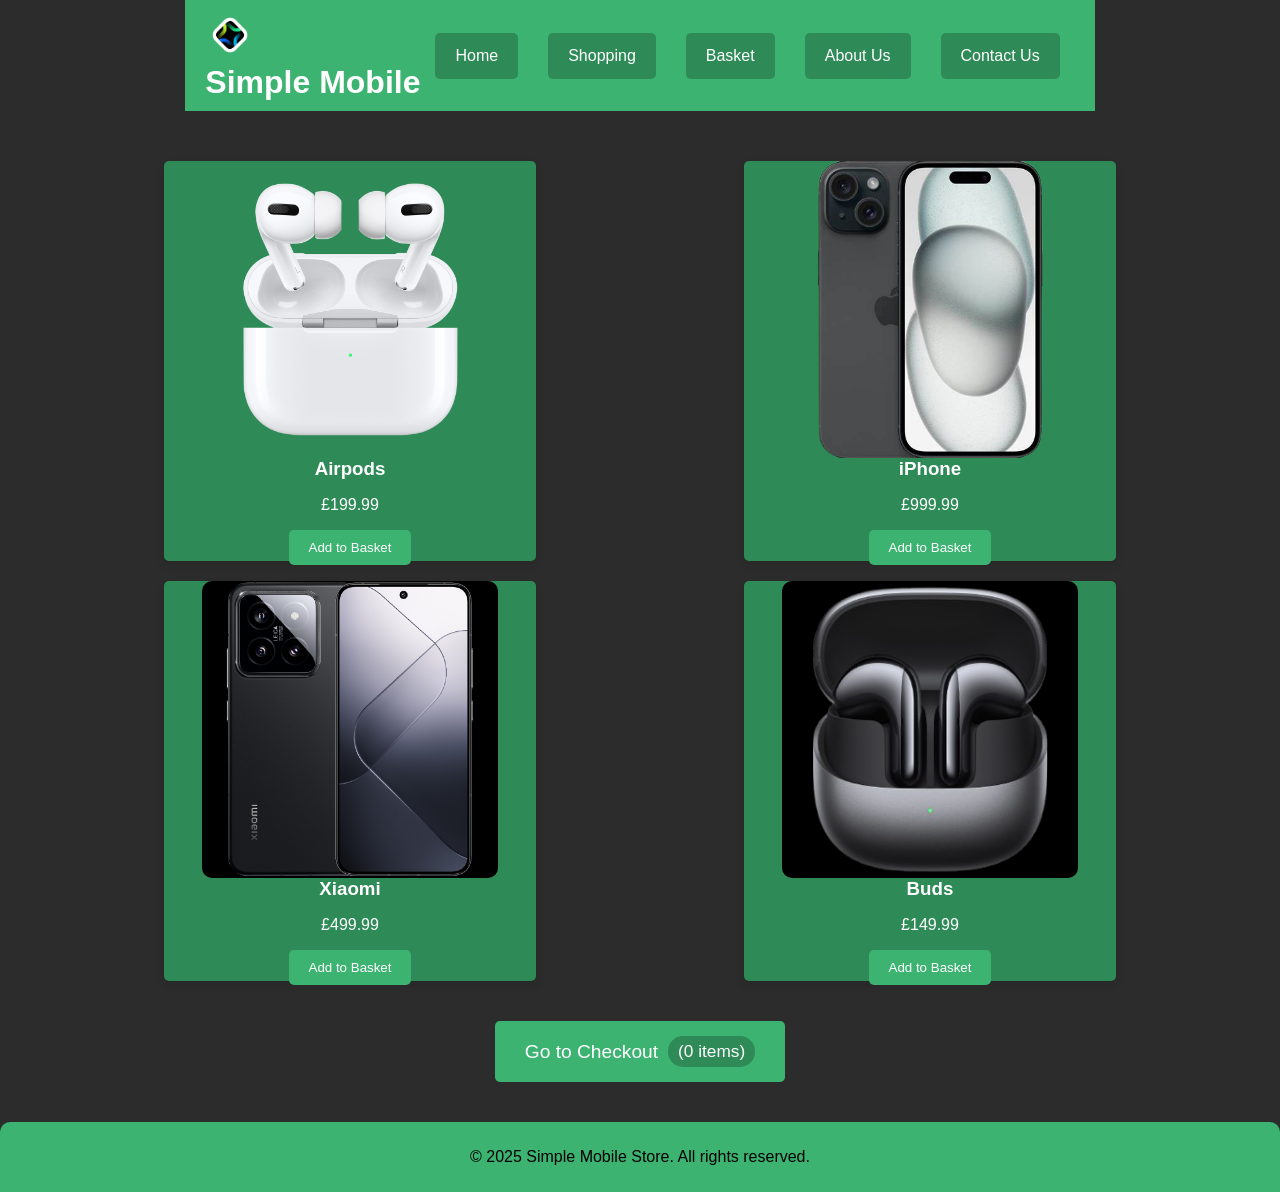
<file: shopping.html>
<!DOCTYPE html>
<html lang="en">
<head>
    <meta charset="UTF-8">
    <meta name="viewport" content="width=device-width, initial-scale=1.0">
    <title>Simple Mobile - Shopping Page</title>
    <style>
        body {
            background-color: #2c2c2c;
            font-family: Arial, sans-serif;
            margin: 0;
            padding: 0;
            display: flex;
            flex-direction: column;
            align-items: center;
            color: white;
        }
        .header-container {
            display: flex;
            align-items: center;
            justify-content: space-between;
            background-color: #3CB371;
            padding: 10px 20px;
            width: 100%;
            box-sizing: border-box;
            position: sticky;
            top: 0;
            z-index: 1000;
        }
        .logo {
            margin-right: 20px;
        }
        .navbar {
            display: flex;
            list-style-type: none;
            margin: 0;
            padding: 0;
        }
        .navbar li {
            margin: 0 15px;
        }
        .navbar a {
            color: white;
            text-decoration: none;
            padding: 14px 20px;
            display: block;
            border-radius: 5px;
            transition: background-color 0.3s ease;
            background-color: #2E8B57;
        }
        .navbar a:hover {
            background-color: #2E8B57;
        }
        .main-content {
            padding: 20px;
            text-align: center;
            width: 100%;
            box-sizing: border-box;
            max-width: 1200px;
        }
        .product-container {
            display: flex;
            justify-content: space-around;
            margin-top: 20px;
            flex-wrap: wrap; /* Allow items to wrap to the next line on smaller screens */
        }
        .product-card {
            width: 32%; /* Increased width */
            min-width: 300px; /* Minimum width for better responsiveness */
            height: 400px; /* Increased height */
            background-color: #2E8B57;
            border-radius: 5px;
            display: flex;
            flex-direction: column;
            align-items: center;
            justify-content: space-around;
            box-shadow: 0 4px 8px rgba(0, 0, 0, 0.1);
            margin: 10px; /* Add some margin for spacing */
        }
        .product-card img {
            width: 80%;
            height: auto;
            border-radius: 10px;
        }
        .product-card h3 {
            margin: 0;
            color: white;
        }
        .add-to-basket-btn {
            background-color: #3CB371;
            color: white;
            padding: 10px 20px;
            border: none;
            border-radius: 5px;
            cursor: pointer;
            transition: background-color 0.3s ease;
        }
        .add-to-basket-btn:hover {
            background-color: #2E8B57;
        }
        footer {
            text-align: center;
            padding: 10px 0;
            background-color: #3CB371;
            color: black;
            border-top-left-radius: 10px;
            border-top-right-radius: 10px;
            margin-top: 20px;
            width: 100%;
            box-sizing: border-box;
        }
        .checkout-container {
            margin-top: 30px;
            text-align: center;
        }

        .checkout-btn {
            background-color: #3CB371;
            color: white;
            padding: 15px 30px;
            border: none;
            border-radius: 5px;
            font-size: 1.2em;
            cursor: pointer;
            transition: background-color 0.3s ease;
            display: inline-flex;
            align-items: center;
            gap: 10px;
        }

        .checkout-btn:hover {
            background-color: #2E8B57;
        }

        #itemCount {
            background-color: #2E8B57;
            padding: 5px 10px;
            border-radius: 15px;
            font-size: 0.9em;
        }
        .datetime-container {
            display: flex;
            flex-direction: column;
            align-items: flex-end;
        }
        .trademark {
            position: fixed;
            bottom: 10px;
            right: 10px;
            background-color: rgba(60, 179, 113, 0.8);
            padding: 5px 10px;
            border-radius: 5px;
            font-size: 0.8em;
            z-index: 1000;
        }
        .logo-container {
            position: fixed;
            top: 20px;
            left: 20px;
            background-color: #3CB371;
            padding: 10px 20px;
            border-radius: 10px;
            display: flex;
            align-items: center;
            box-shadow: 0 4px 8px rgba(0, 0, 0, 0.2);
            z-index: 1001;
        }

        .logo-container img {
            width: 50px;
            height: 50px;
            margin-right: 15px;
        }

        .logo-container h1 {
            margin: 0;
            color: white;
            font-size: 1.5em;
        }
    </style>
</head>
<body>
    <header>
        <div class="header-container">
            <div>
                <img src="assets\logo.jpg" alt="Simple Mobile Logo" class="logo" width="50" height="50">
                <h1 style="margin: 0; color: white;">Simple Mobile</h1>
            </div>
            <nav>
                <ul class="navbar">
                    <li><a href="index.html">Home</a></li>
                    <li><a href="shopping.html">Shopping</a></li>
                    <li><a href="basket.html">Basket</a></li>
                    <li><a href="about.html">About Us</a></li>
                    <li><a href="contact.html">Contact Us</a></li>
                </ul>
            </nav>
        </div>
    </header>
    <main>
        <section class="main-content">
            <div class="product-container">
                <div class="product-card">
                    <img src="assets/airpods.jpg" alt="Image of Earphones">
                    <h3>Airpods</h3>
                    <p class="price">£199.99</p>
                    <button class="add-to-basket-btn">Add to Basket</button>
                </div>
                <div class="product-card">
                    <img src="assets/iphone.jpg" alt="Image of phones">
                    <h3>iPhone</h3>
                    <p class="price">£999.99</p>
                    <button class="add-to-basket-btn">Add to Basket</button>
                </div>
                <div class="product-card">
                    <img src="assets/xiaomi.jpeg" alt="Image of phones">
                    <h3>Xiaomi</h3>
                    <p class="price">£499.99</p>
                    <button class="add-to-basket-btn">Add to Basket</button>
                </div>
                <div class="product-card">
                    <img src="assets/buds.jpeg" alt="Image of phones">
                    <h3>Buds</h3>
                    <p class="price">£149.99</p>
                    <button class="add-to-basket-btn">Add to Basket</button>
                </div>
            </div>
            <div class="checkout-container">
                <button class="checkout-btn" onclick="goToCheckout()">
                    <span>Go to Checkout</span>
                    <span id="itemCount">(0 items)</span>
                </button>
            </div>
        </section>
    </main>
    <footer>
        <p>&copy; 2025 Simple Mobile Store. All rights reserved.</p>
    </footer>
    <script>
    const products = {
        'Airpods': { price: 199.99, image: 'assets/airpods.jpg' },
        'iPhone': { price: 999.99, image: 'assets/iphone.jpg' },
        'Xiaomi': { price: 499.99, image: 'assets/xiaomi.jpeg' },
        'Buds': { price: 149.99, image: 'assets/buds.jpeg' }
    };

    const addToBasketButtons = document.querySelectorAll('.add-to-basket-btn');
    
    addToBasketButtons.forEach(button => {
        button.addEventListener('click', () => {
            const productName = button.parentElement.querySelector('h3').textContent;
            const item = {
                name: productName,
                price: products[productName].price,
                image: products[productName].image
            };
            
            // Fix: Changed | to || for proper OR operator
            let basketItems = JSON.parse(localStorage.getItem('basketItems')) || [];
            basketItems.push(item);
            localStorage.setItem('basketItems', JSON.stringify(basketItems));
            alert(`${productName} added to basket!`);
            updateItemCount();
        });
    });

    function updateItemCount() {
        const basketItems = JSON.parse(localStorage.getItem('basketItems')) || [];
        const itemCount = document.getElementById('itemCount');
        itemCount.textContent = `(${basketItems.length} items)`;
    }

    function goToCheckout() {
        const basketItems = JSON.parse(localStorage.getItem('basketItems')) || [];
        if (basketItems.length === 0) {
            alert('Your basket is empty! Add some items before checking out.');
            return;
        }
        window.location.href = 'basket.html';
    }

    // Initialize item count when page loads
    document.addEventListener('DOMContentLoaded', () => {
        updateItemCount();
    });
    </script>
</body>
</html>
</file>
<file: styles.css>
/* Global Styles */
* {
    margin: 0;
    padding: 0;
    box-sizing: border-box;
}

body {
    font-family: Arial, sans-serif;
    background-color: #1a1a1a; /* Dark background */
    color: #fff;
    line-height: 1.6;
    overflow-x: hidden; /* Prevent horizontal scroll */
}

/* Floating Navbar */
nav {
    display: flex;
    justify-content: center;
    align-items: center;
    margin-top: 20px; /* Space from the top */
    padding: 10px 20px;
    background-color: rgba(255, 255, 255, 0.1); /* Semi-transparent dark overlay */
    border-radius: 10px;
    box-shadow: 0 4px 8px rgba(0, 0, 0, 0.2);
    width: fit-content;
    margin-left: auto;
    margin-right: auto;
    z-index: 1000;
}

nav ul {
    display: flex;
    gap: 1rem;
    list-style: none;
    align-items: center; /* Vertically align items */
}

nav li a {
    display: block;
    padding: 0.5rem 1rem;
    background-color: #444;
    color: #fff;
    text-decoration: none;
    border-radius: 10px;
    transition: background-color 0.3s, transform 0.2s;
}

nav li a:hover,
nav li a.active {
    background-color: #666;
    transform: scale(1.05); /* Slight zoom effect */
}

.profile-nav {
    display: flex;
    flex-direction: column;
    align-items: center;
    gap: 0.3rem;
}

.thumbnail-nav {
    width: 32px;
    height: 32px;
    border-radius: 8px;
    object-fit: cover;
    display: block;
}

.profile-picture-nav {
    width: 48px;
    height: 48px;
    border-radius: 50%;
    object-fit: cover;
    border: 2px solid #4CAF50;
    box-shadow: 0 2px 8px rgba(0,0,0,0.15);
    background: #222;
    margin-bottom: 0.2rem;
}

.trademark-name {
    color: #fff;
    font-size: 1rem;
    font-weight: bold;
    letter-spacing: 0.5px;
    text-align: center;
    margin: 0;
    padding: 0;
}

/* Main Content */
main {
    padding: 50px 2rem 2rem; /* Adjust for navbar height + margin */
}

.container {
    max-width: 1250px;
    margin: 0 auto;
    padding: 1rem;
    background-color: rgba(255, 255, 255, 0.05);
    border-radius: 20px;
}

.name {
    text-align: center;
    font-size: 2rem;
    margin-bottom: 2rem;
    background: linear-gradient(to right, #4CAF50, #FFC107);
    -webkit-background-clip: text;
    background-clip: text;
    -webkit-text-fill-color: transparent; /* Ensures the gradient is visible */
}

.content-grid {
    display: flex;
    justify-content: center; /* Center the columns horizontally */
    align-items: flex-start;
    gap: 48px; /* Wider gap between columns */
    margin: 0 auto;
    max-width: 1250px; /* Prevents stretching too wide on large screens */
}

.left-col,
.right-col {
    flex: 0 0 500px; /* Fixed width for both columns */
    max-width: 500px;
    min-width: 320px;
    display: flex;
    flex-direction: column;
    justify-content: flex-start;
    /* Remove any height or alignment that could cause vertical centering */
}

.rounded-iframe {
    border-radius: 15px;
}

.full-page-iframe {
    width: 100%;
    height: 600px; /* or adjust as needed */
    display: block;
}

.introduction,
.image-container {
    padding: 2rem;
    border-radius: 20px;
}

.image-container {
    max-width: 550px;
    margin: 2rem auto 0 auto;
    padding: 2rem;
    border-radius: 20px;
}

.image-container img {
    width: 100%;
    height: auto;
    border-radius: 20px;
    object-fit: cover;
    display: block;
}

.image-caption {
    text-align: center;
    margin-top: 1rem;
    color: #666;
}

/* Online World Page Styles */
.topics-learnt {
    padding: 1rem;
}

.preview-container {
    grid-column: span 2; /* Span both columns */
    margin-top: 2rem;
    padding: 1rem; /* Add padding so iframe doesn't touch card border */
}

.preview-content {
    position: relative;
    border-radius: 20px;
    overflow: hidden;
}

.preview-content iframe {
    width: 100%;
    height: 400px;
    border: none;
    margin: 8px 0; /* Add margin for extra space if needed */
}

.fallback-text {
    text-align: center;
    color: #666;
    margin-top: 1rem;
}

/* Spreadsheet Page Styles */
.topics-learnt {
    padding: 2rem;
}

.preview-container {
    grid-column: span 2; /* Span both columns */
    margin-top: 2rem;
    padding: 1rem; /* Add padding so iframe doesn't touch card border */
}

.preview-content {
    position: relative;
    border-radius: 20px;
    overflow: hidden;
}

.preview-content iframe {
    width: 100%;
    height: 750px;
    border: none;
    margin: 8px 0; /* Add margin for extra space if needed */
}

.fallback-text {
    text-align: center;
    color: #666;
    margin-top: 1rem;
}
.thumbnail-container {
    text-align: center;
    margin-bottom: 10px;
}

.thumbnail {
    align-self: center;
    width: 50px; /* Adjust the size as needed */
    height: auto;
    border-radius: 10px; /* Optional: Add rounded corners */
    transition: transform 0.3s, box-shadow 0.3s;
}

.thumbnail:hover {
    transform: rotate(5deg) scale(1.1); /* Slight rotation and zoom */
    box-shadow: 0 4px 8px rgba(0, 0, 0, 0.2);
}

/* Work Showcase Styles */
.work-grid {
    display: flex;
    flex-wrap: wrap;
    gap: 16px;
    justify-content: center;
}

.work-card {
    flex: 1 1 200px;
    max-width: 220px;
    background: #e0e0e0; /* Updated to a light gray to match the theme */
    border-radius: 8px;
    padding: 12px;
    box-shadow: 0 2px 8px rgba(0, 0, 0, 0.1);
    text-align: center;
}

.work-icon {
    font-size: 1.8em;
    margin-bottom: 8px;
}

.work-title {
    font-weight: bold;
    margin-bottom: 4px;
}

.work-type {
    font-size: 0.9em;
    color: #555;
    margin-bottom: 8px;
}

.work-link {
    color: #1a73e8;
    text-decoration: none;
    font-size: 0.9em;
    transition: color 0.3s;
}

.work-link:hover {
    color: #4CAF50; /* Change to green on hover */
    text-decoration: underline;
}

.full-page-iframe {
    width: 100%; /* Increase width to make it wider */
    height: 100vh; /* Full viewport height */
    border: none;
    margin-left: -10%; /* Center the iframe by offsetting the extra width */
}

/* Reuse the same styles for work-list and work-item */
.work-list {
    list-style: none;
    padding: 0;
    margin: 0;
}

.work-item {
    display: flex;
    align-items: center;
    gap: 12px;
    padding: 8px 12px;
    background: rgba(255, 255, 255, 0.1); /* Match the theme */
    border-radius: 6px;
    margin-bottom: 8px;
    box-shadow: 0 2px 4px rgba(0, 0, 0, 0.1);
    transition: background-color 0.3s, transform 0.2s, box-shadow 0.3s;
}

.work-item:hover {
    background: rgba(255, 255, 255, 0.2); /* Slightly brighter background */
    transform: translateY(-2px); /* Lift effect */
    box-shadow: 0 4px 8px rgba(0, 0, 0, 0.2); /* Stronger shadow */
}

.work-icon {
    font-size: 1.5em;
}

.work-title {
    flex: 1;
    font-weight: bold;
    color: #fff;
}

.work-link {
    color: #1a73e8;
    text-decoration: none;
    font-size: 0.9em;
    transition: color 0.3s;
}

.work-link:hover {
    color: #4CAF50; /* Change to green on hover */
    text-decoration: underline;
}

/* Button-like hover effect for iframe fallback text */
.fallback-text a {
    color: #1a73e8;
    text-decoration: none;
    padding: 4px 8px;
    border: 1px solid #1a73e8;
    border-radius: 4px;
    transition: background-color 0.3s, color 0.3s;
}

.fallback-text a:hover {
    background-color: #1a73e8;
    color: #fff;
}

/* Card Styles */
.card {
    background: rgba(255, 255, 255, 0.1); /* Semi-transparent background */
    border-radius: 12px;
    padding: 1.5rem;
    margin-bottom: 1.5rem;
    box-shadow: 0 4px 8px rgba(0, 0, 0, 0.2); /* Subtle shadow */
    transition: transform 0.3s, box-shadow 0.3s, box-shadow 0.2s;
}

.card:hover,
.preview-container:hover,
.about-image-card:hover {
    box-shadow: 0 0 0 4px #4CAF50, 0 6px 24px rgba(76,175,80,0.12);
    z-index: 2;
    transform: translateY(-6px) scale(1.03);
}

.card h2 {
    margin-bottom: 1rem;
    color: #4CAF50; /* Green accent for headings */
}

/* Make section links match h2 color and remove default blue */
.card h2 a {
    color: #4CAF50; /* Same as h2 color */
    text-decoration: none;
    transition: color 0.3s;
}

.card h2 a:hover {
    color: #388E3C; /* Slightly darker green on hover */
    text-decoration: underline;
}

.card ul {
    list-style: disc;
    padding-left: 1.5rem;
}

.card ul li {
    margin-bottom: 0.5rem;
}

/* Grid layout for sections */
.sections-grid {
    display: grid;
    grid-template-columns: repeat(auto-fit, minmax(320px, 1fr));
    gap: 2rem;
    margin-top: 2rem;
}

.section-card {
    background: rgba(255, 255, 255, 0.1); /* Match .card background */
    border-radius: 16px;
    box-shadow: 0 2px 12px rgba(0,0,0,0.08);
    padding: 1.5rem;
    transition: transform 0.15s, box-shadow 0.15s;
    display: flex;
    flex-direction: column;
    min-height: 260px;
}

.section-card:hover {
    transform: translateY(-6px) scale(1.03);
    box-shadow: 0 6px 24px rgba(0,0,0,0.12);
}

.section-card h2 {
    margin-top: 0;
    margin-bottom: 0.5rem;
}

/* Highlight Section Styles */
.highlight-section {
    animation: highlight-fade 1.5s;
    box-shadow: 0 0 0 4px #4CAF50, 0 2px 12px rgba(76,175,80,0.2);
    z-index: 1;
    position: relative;
}

@keyframes highlight-fade {
    0% {
        box-shadow: 0 0 0 8px #4CAF50, 0 2px 12px rgba(76,175,80,0.2);
    }
    80% {
        box-shadow: 0 0 0 4px #4CAF50, 0 2px 12px rgba(76,175,80,0.2);
    }
    100% {
        box-shadow: 0 0 0 0px #4CAF50, 0 2px 12px rgba(76,175,80,0.2);
    }
}

@media (max-width: 1100px) {
    .content-grid {
        flex-direction: column;
        align-items: center;
        gap: 32px;
    }
    .left-col,
    .right-col {
        flex: 1 1 100%;
        max-width: 100%;
        min-width: 0;
    }
    .about-image-card {
        max-width: 98vw;
    }
    .landscape-about-card .about-landscape-content {
        gap: 1.2rem;
    }
    .about-landscape-image img {
        width: 220px;
        height: 160px;
    }
}

@media (max-width: 900px) {
    .landscape-about-card .about-landscape-content {
        flex-direction: column;
        gap: 1.5rem;
    }
    .about-landscape-image,
    .about-landscape-image img {
        width: 100%;
        max-width: 320px;
        height: auto;
        align-items: center;
    }
    .about-image-card {
        max-width: 100%;
    }
    .about-image-card .about-side-by-side {
        flex-direction: column;
        gap: 1.5rem;
    }
    .about-side-by-side .about-image {
        max-width: 100%;
    }
    .about-side-by-side .about-image img {
        width: 100%;
        max-width: 320px;
        height: auto;
    }
}

@media (max-width: 700px) {
    .sections-grid {
        grid-template-columns: 1fr;
        gap: 1rem;
    }
    .section-card {
        padding: 1rem;
    }
}

.section-link {
    text-decoration: none;
    color: inherit;
    display: flex;
    flex-direction: column;
    transition: box-shadow 0.2s, transform 0.2s;
    cursor: pointer;
    position: relative;
}

.section-link:focus,
.section-link:hover {
    outline: none;
    box-shadow: 0 0 0 4px #4CAF50, 0 6px 24px rgba(76,175,80,0.12);
    z-index: 2;
    transform: translateY(-6px) scale(1.03);
}

.section-preview-img {
    width: 100%;
    height: 140px;
    object-fit: cover;
    border-radius: 12px 12px 0 0;
    margin-bottom: 1rem;
    background: #222;
    border-bottom: 2px solid #4CAF50;
}

.learn-more-btn {
    margin-top: auto;
    align-self: flex-start;
    padding: 0.5rem 1.2rem;
    background: #4CAF50;
    color: #fff;
    border: none;
    border-radius: 8px;
    font-weight: bold;
    font-size: 1rem;
    cursor: pointer;
    transition: background 0.2s, transform 0.2s;
    box-shadow: 0 2px 8px rgba(76,175,80,0.08);
}

.learn-more-btn:hover,
.section-link:hover .learn-more-btn {
    background: #388E3C;
    transform: scale(1.05);
}

.about-image-card {
    /* Restore to original card style */
    max-width: 550px;
    margin: 0 auto 1.5rem auto;
    width: 100%;
    padding: 1.5rem;
}

.about-image-card .about-side-by-side {
    display: flex;
    flex-direction: row;
    align-items: center;
    gap: 2rem;
}

.about-side-by-side .about-text {
    flex: 2 1 0;
    min-width: 0;
}

.about-side-by-side .about-image {
    flex: 1 1 0;
    display: flex;
    flex-direction: column;
    align-items: center;
    max-width: 220px;
}

.about-side-by-side .about-image img {
    width: 200px;
    height: 200px;
    object-fit: cover;
    border-radius: 20px;
    box-shadow: 0 2px 12px rgba(0,0,0,0.12);
}

@media (max-width: 900px) {
    .about-image-card .about-side-by-side {
        flex-direction: column;
        gap: 1.5rem;
    }
    .about-side-by-side .about-image {
        max-width: 100%;
    }
    .about-side-by-side .about-image img {
        width: 100%;
        max-width: 320px;
        height: auto;
    }
}

/* Remove landscape-about-card and about-landscape-* custom styles if present */
.landscape-about-card,
.about-landscape-content,
.about-landscape-image,
.about-landscape-text {
    all: unset;
}
</file>
